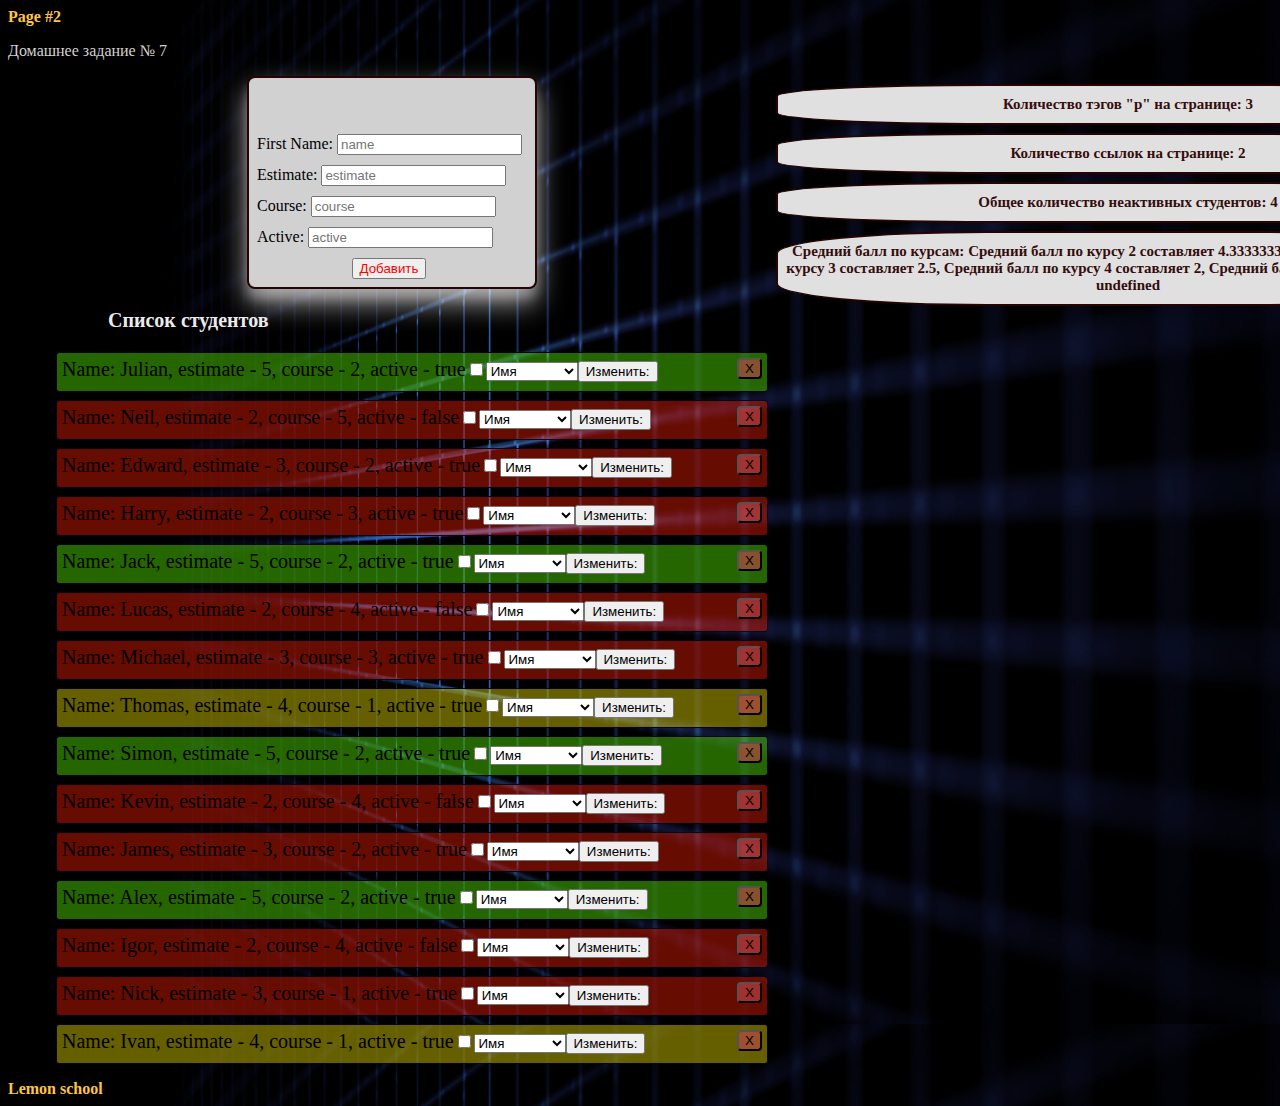
<file: Задание 6/index.html>
<!DOCTYPE html>
<html lang="en">
  <head>
    <meta charset="UTF-8" />
    <meta name="viewport" content="width=device-width, initial-scale=1.0" />
    <meta http-equiv="X-UA-Compatible" content="ie=edge" />
    <link rel="stylesheet" type="text/css" href="main.css" />
    <title>JavaScript</title>
  </head>
  <body>
    <a href="indexDemo.html">Page #2</a>
    <p class="top_dz">Домашнее задание № 7</p>
    <div class="top">
      <div>
        <div class="formInput">
          <form>
            <p class="pForm">Добавить студента</p>
            <label
              >First Name:
              <input type="text" name="name" id="name" placeholder="name" />
            </label>
            <label
              >Estimate:
              <input
                type="number"
                name="estimate"
                id="estimate"
                placeholder="estimate"
              />
            </label>
            <label
              >Course:
              <input
                type="number"
                name="course"
                id="course"
                placeholder="course"
              />
            </label>
            <label
              >Active:
              <input
                type="text"
                name="active"
                id="active"
                placeholder="active"
              />
            </label>
          </form>
          <button id="buttonAdd" onclick="addStudent()" type="submit">
            Добавить
          </button>
        </div>
        <div class="wrapper">
          <p class="list">Список студентов</p>
          <ol class="ol"></ol>
        </div>
      </div>
      <div class="right">
        <div class="count">
          <h1>Количество тэгов "p" на странице: <span class="span"></span></h1>
        </div>
        <div class="count count_href">
          <h1>Количество ссылок на странице: <span class="ahref"></span></h1>
        </div>
        <div class="count">
          <h1>
            Общее количество неактивных студентов:
            <span class="noActStudents"></span>
          </h1>
        </div>
        <div class="count">
          <h1>Средний балл по курсам: <span class="estimate"></span></h1>
        </div>
      </div>
    </div>

    <a class="href" href="https://lemon.school/">Lemon school</a>

    <script src="main.js"></script>
  </body>
</html>
</file>
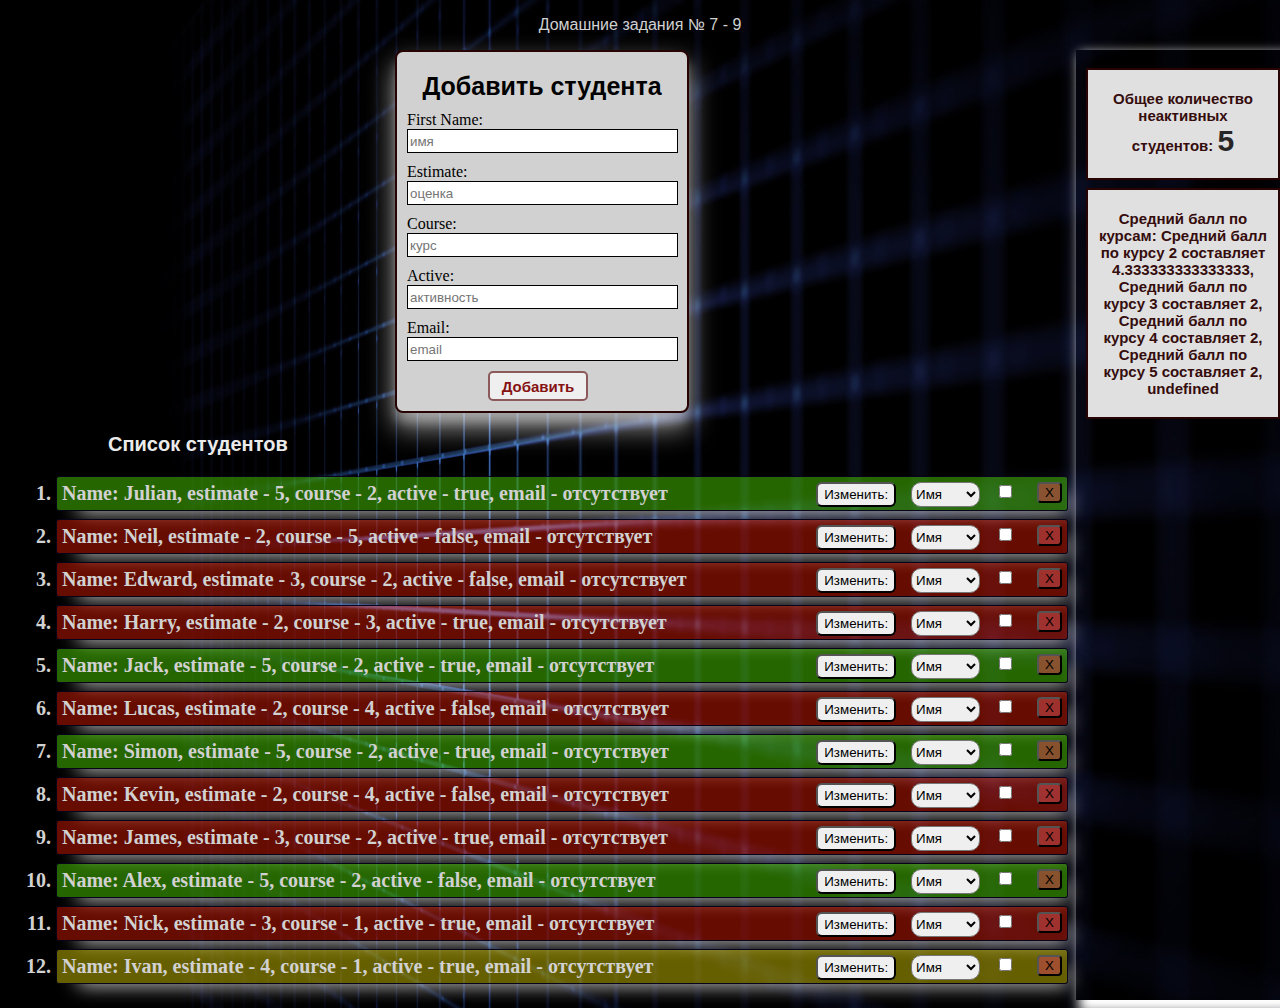
<file: Задание 7-8/index.html>
<!DOCTYPE html>
<html lang="en">

<head>
  <meta charset="UTF-8" />
  <meta name="viewport" content="width=device-width, initial-scale=1.0" />
  <meta http-equiv="X-UA-Compatible" content="ie=edge" />
  <link rel="stylesheet" type="text/css" href="main.css" />
  <title>JavaScript</title>
</head>

<body>
  <p class="top_dz">Домашние задания № 7 - 9</p>
  <div class="top">
    <div>
      <div class="formInput">
        <form>
          <p class="pForm">Добавить студента</p>
          <label>First Name:
            <input class="label" type="text" name="name" id="name" placeholder="имя" pattern="[A-Za-z]" />
          </label>
          <label>Estimate:
            <input class="label" type="number" name="estimate" id="estimate" placeholder="оценка" />
          </label>
          <label>Course:
            <input class="label" type="number" name="course" id="course" placeholder="курс" />
          </label>
          <label>Active:
            <input class="label" type="text" name="active" id="active" placeholder="активность" />
          </label>
          <label>Email:
            <input class="label" type="email" name="email" id="email" placeholder="email" />
          </label>
        </form>
        <button id="buttonAdd" onclick="addStudent()" type="submit">
          Добавить
        </button>
      </div>
      <div class="wrapper">
        <p class="list">Список студентов</p>
        <ol class="ol"></ol>
      </div>
    </div>
    <div class="right">
      <div class="count">
        <h1>
          Общее количество неактивных студентов:
          <span class="noActStudents"></span>
        </h1>
      </div>
      <div class="count">
        <h1>Средний балл по курсам: <span class="estimate"></span></h1>
      </div>
    </div>
  </div>

  <script src="main.js"></script>
</body>

</html>
</file>
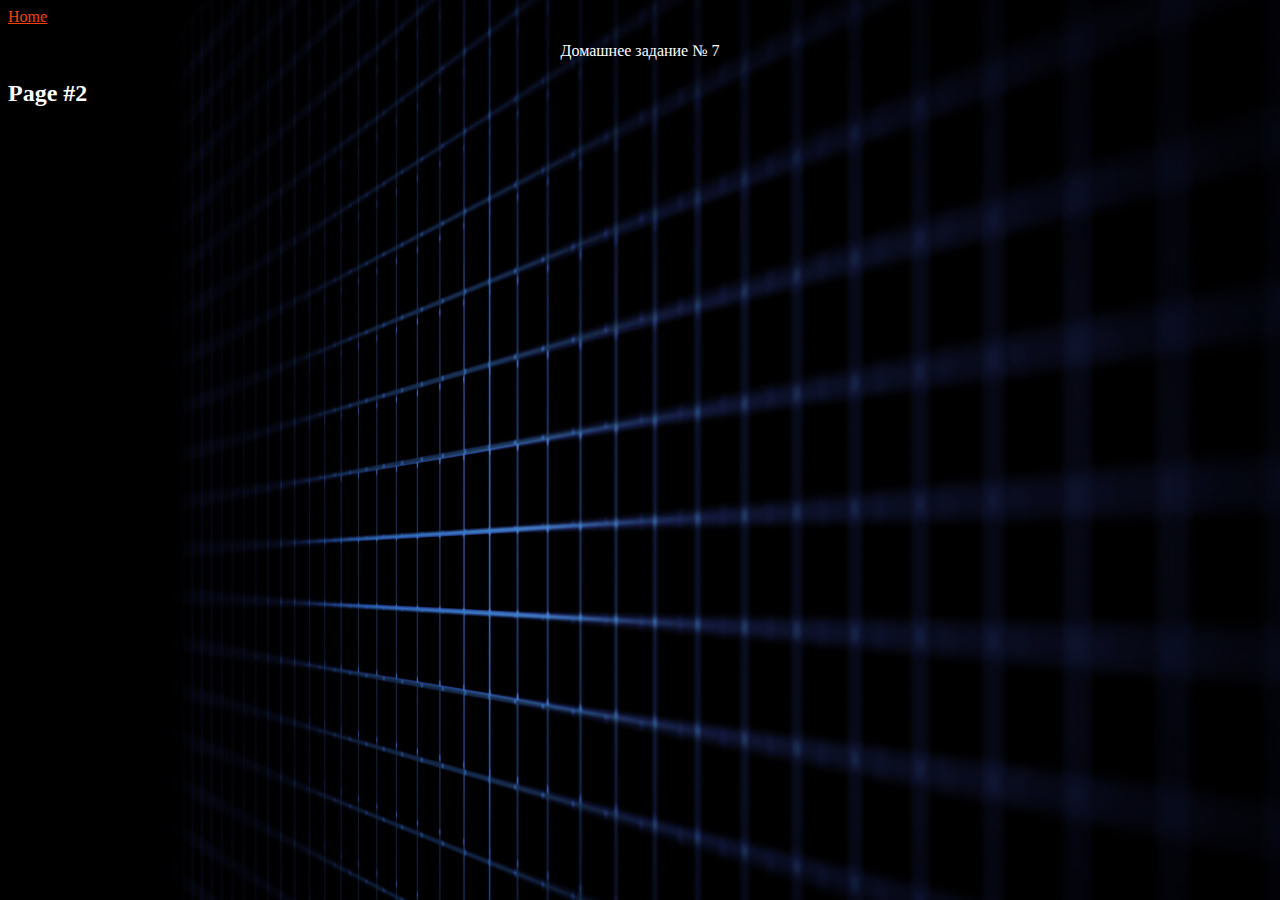
<file: Задание 6/indexDemo.html>
<!DOCTYPE html>
<html lang="en">
  <head>
    <meta charset="UTF-8" />
    <meta name="viewport" content="width=device-width, initial-scale=1.0" />
    <meta http-equiv="X-UA-Compatible" content="ie=edge" />
    <link rel="stylesheet" type="text/css" href="indexDemo.css" />
    <title>JavaScript</title>
  </head>
  <body>
      <a href="index.html">Home</a>
    <p class="top_dz">Домашнее задание № 7</p>
    <h2>Page #2</h2>
    

    
  </body>
</html>
</file>
<file: Задание 6/main.css>
body {
    background-image: url(../wallpaperbetter.com_1280x1024.jpg);
}
.formInput {
    background: rgb(209, 209, 209);
    border: 2px solid rgb(39, 3, 3);
    width: 270px;
    border-radius: 8px;
    padding: 8px;
    margin: auto;
    box-shadow: 0 14px 28px rgba(255, 255, 255, 0.63), 0 10px 10px rgba(255, 255, 255, 0.22);
}
li {
    border: 1px solid rgb(7, 4, 26);
    background: rgb(209, 209, 209);
    width: 700px;
    border-radius: 3px;
    padding: 5px;
    margin: 8px;
    font-size: 20px;
}
.list {
    font-size: 20px;
    margin-left: 100px;
    color: rgb(235, 235, 235);
    font-weight: bolder;
}
.pForm {
    font-size: 25px;
    margin: 10px;
    text-align: center;
}
#buttonAdd {
    color: red;
    margin-left: 35%;
}
.removeStudent {
    background-color: rgba(189, 70, 70, 0.644);
    border-radius: 4px;
    float: right;
}
.count {
    background-color: rgb(224, 224, 224);
    border: 2px solid rgb(39, 3, 3);
    border-radius: 30%;
    font-size: 10px;
    width: 700px;
    text-align: center;
    margin-left: auto;
    margin-right: auto;
    color: rgb(53, 13, 13);
    margin-top: 8px;

}
input {
    margin-bottom: 10px;
}
a {
    color: rgb(255, 196, 70);
    font-weight: bolder;
    text-decoration: none;
}
p {
    color: rgb(209, 209, 209);
}
.top {
    display: flex;
}
h1 {
    font-size: 15px;
}
</file>
<file: Задание 7-8/main.css>
body {
    background-image: url(./wallpaperbetter.com_1280x1024.jpg);
}
.formInput {
    background: rgb(209, 209, 209);
    border: 2px solid rgb(39, 3, 3);
    width: 270px;
    border-radius: 8px;
    padding: 10px;
    margin: auto;
    box-shadow: 0 14px 28px rgba(255, 255, 255, 0.63), 0 10px 10px rgba(255, 255, 255, 0.22);
}
li {
    color: rgb(209, 209, 209);
    border: 1px solid rgb(7, 4, 26);
    box-shadow: 11px 11px 19px -11px #ffffff;
    width: 1000px;
    border-radius: 3px;
    padding: 5px;
    margin: 8px;
    font-size: 20px;
    font-weight: bold;
}
.list {
    font-size: 20px;
    margin-left: 100px;
    color: rgb(235, 235, 235);
    font-weight: bolder;
    font-family: sans-serif;
}
.pForm {
    color: black;
    font-weight: bolder;
    font-size: 25px;
    margin: 10px;
    text-align: center;
    font-family: sans-serif;
}
#buttonAdd {
    color: rgb(133, 19, 19);
    font-size: 15px;
    font-weight: bolder;
    margin-left: 30%;
    border: 2px solid rgb(139, 89, 89);
    border-radius: 5px;
    height: 30px;
    width: 100px;
}
.removeStudent {
    background-color: rgba(189, 70, 70, 0.644);
    border-radius: 4px;
    float: right;
}
.count {
    background-color: rgb(224, 224, 224);
    border: 2px solid rgb(39, 3, 3);
    font-size: 10px;
    width: 170px;
    text-align: center;
    margin-right: auto;
    color: rgb(53, 13, 13);
    margin-top: 8px;
    padding: 10px;
    font-family: sans-serif;
}
input {
    margin-bottom: 10px;
}
a {
    color: rgb(255, 196, 70);
    font-weight: bolder;
    text-decoration: none;
}
p {
    color: rgb(209, 209, 209);
}
.top {
    display: flex;
}
h1 {
    font-size: 15px;
}
.checkbox {
    float: right;
    margin-right: 25px;
}
.top_dz {
    text-align: center;
    font-family: sans-serif;
}
.href {
    margin-left: 45%;
}
.right {
    box-shadow: 8px 8px 11px 5px #ffffff;
    float: right;
    width: 350px;
    padding: 10px;
    margin-left: auto;
}
.select {
    float: right;
    margin-right: 15px;
    height: 25px;
}
.changeData {
    float: right;
    margin-right: 15px;
    height: 25px;
}
.btn {
    margin-left: 15px;
    background-color: rgb(196, 202, 255);
    border-radius: 5px;
}
.inp {
    margin-left: 15px;
    border-radius: 5px;
    height: 25px;
}
.noActStudents {
    color: rgb(39, 37, 37);
    font-size: 30px;
    font-family: sans-serif;
}
.select {
    border-radius: 10px;
}
.label {
    border: 1px solid black;
    height: 20px;
    width: 98%;
}
.addText {
    font-size: 35px;
    color: #ffffff;
}
.changeData {
    font-family: sans-serif;
    border-radius: 6px;
}
</file>
<file: Задание 6/indexDemo.css>
body {
    background-image: url(./wallpaperbetter.com_1280x1024.jpg);
}
.top_dz {
    text-align: center;
    color: rgb(255, 255, 255);
}
h2 {
    color: rgb(255, 255, 255);
}
a {
    color: rgb(248, 65, 9);
}
</file>
